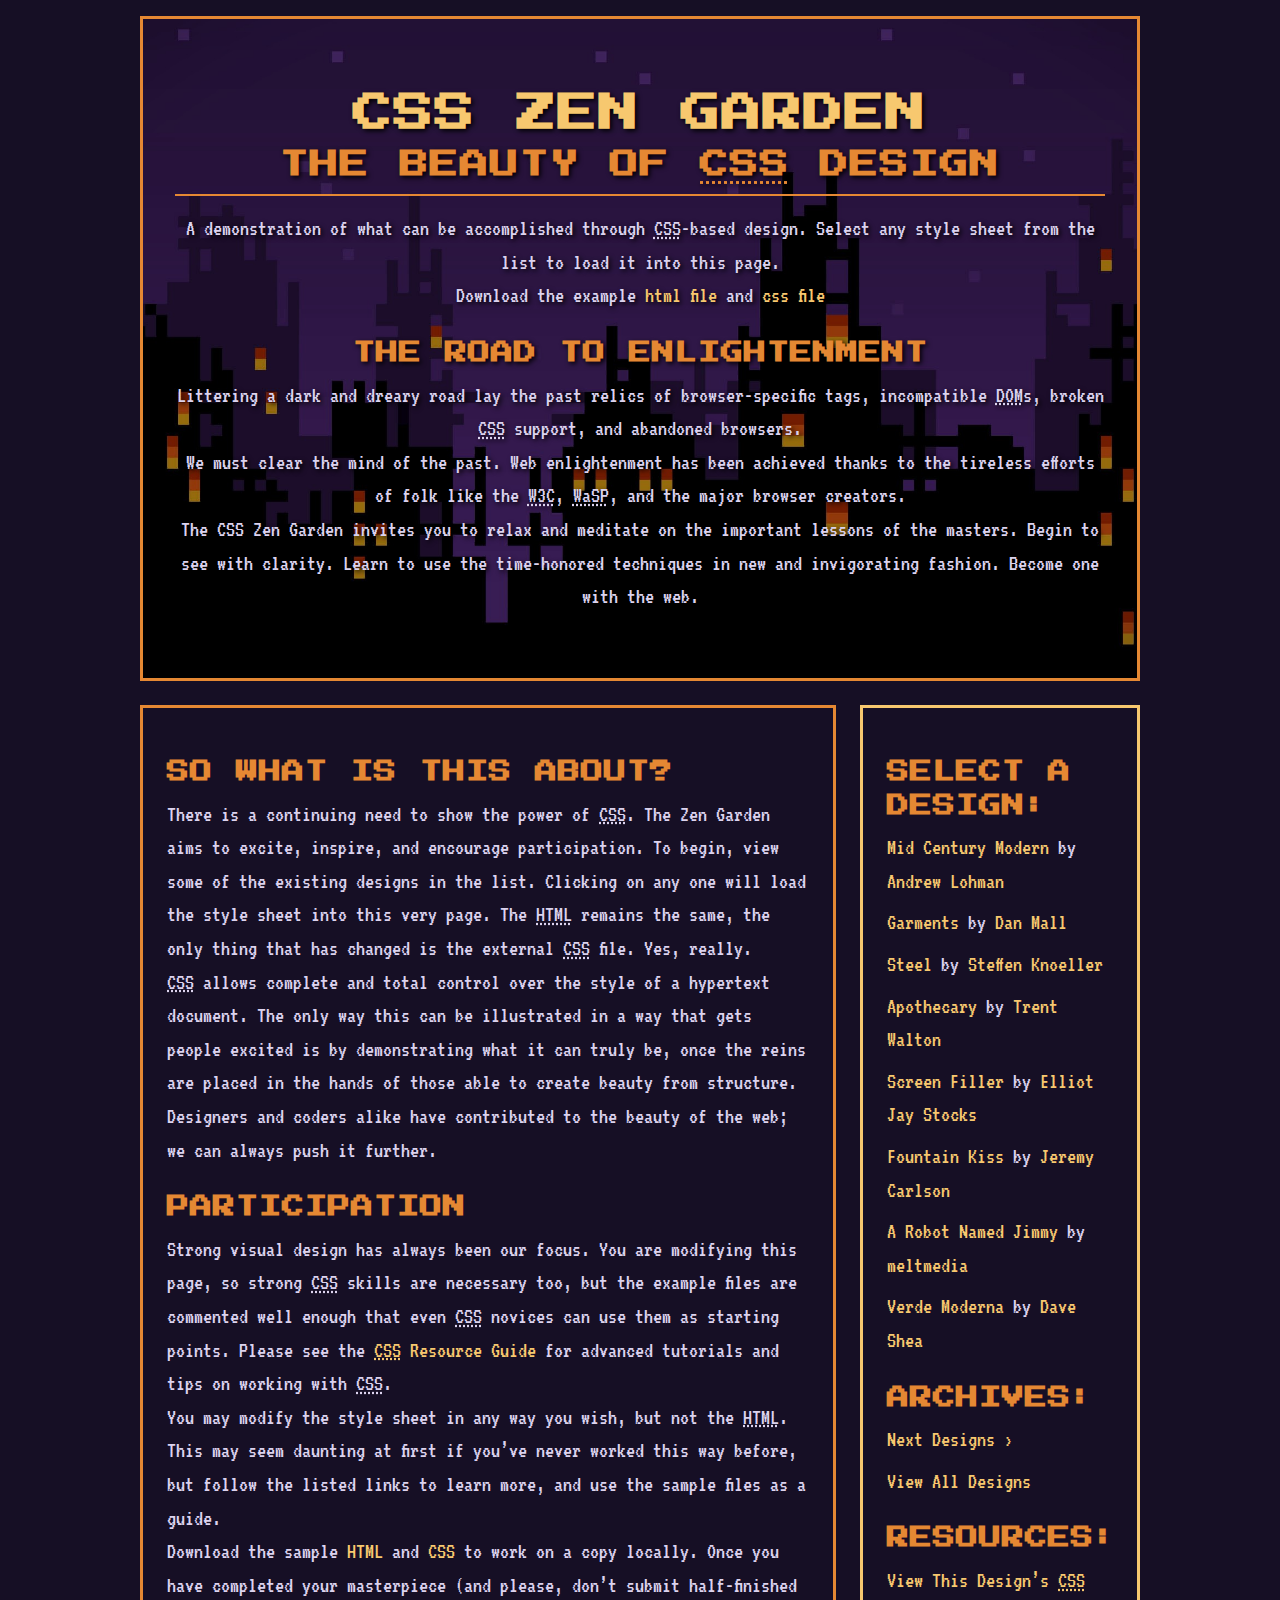
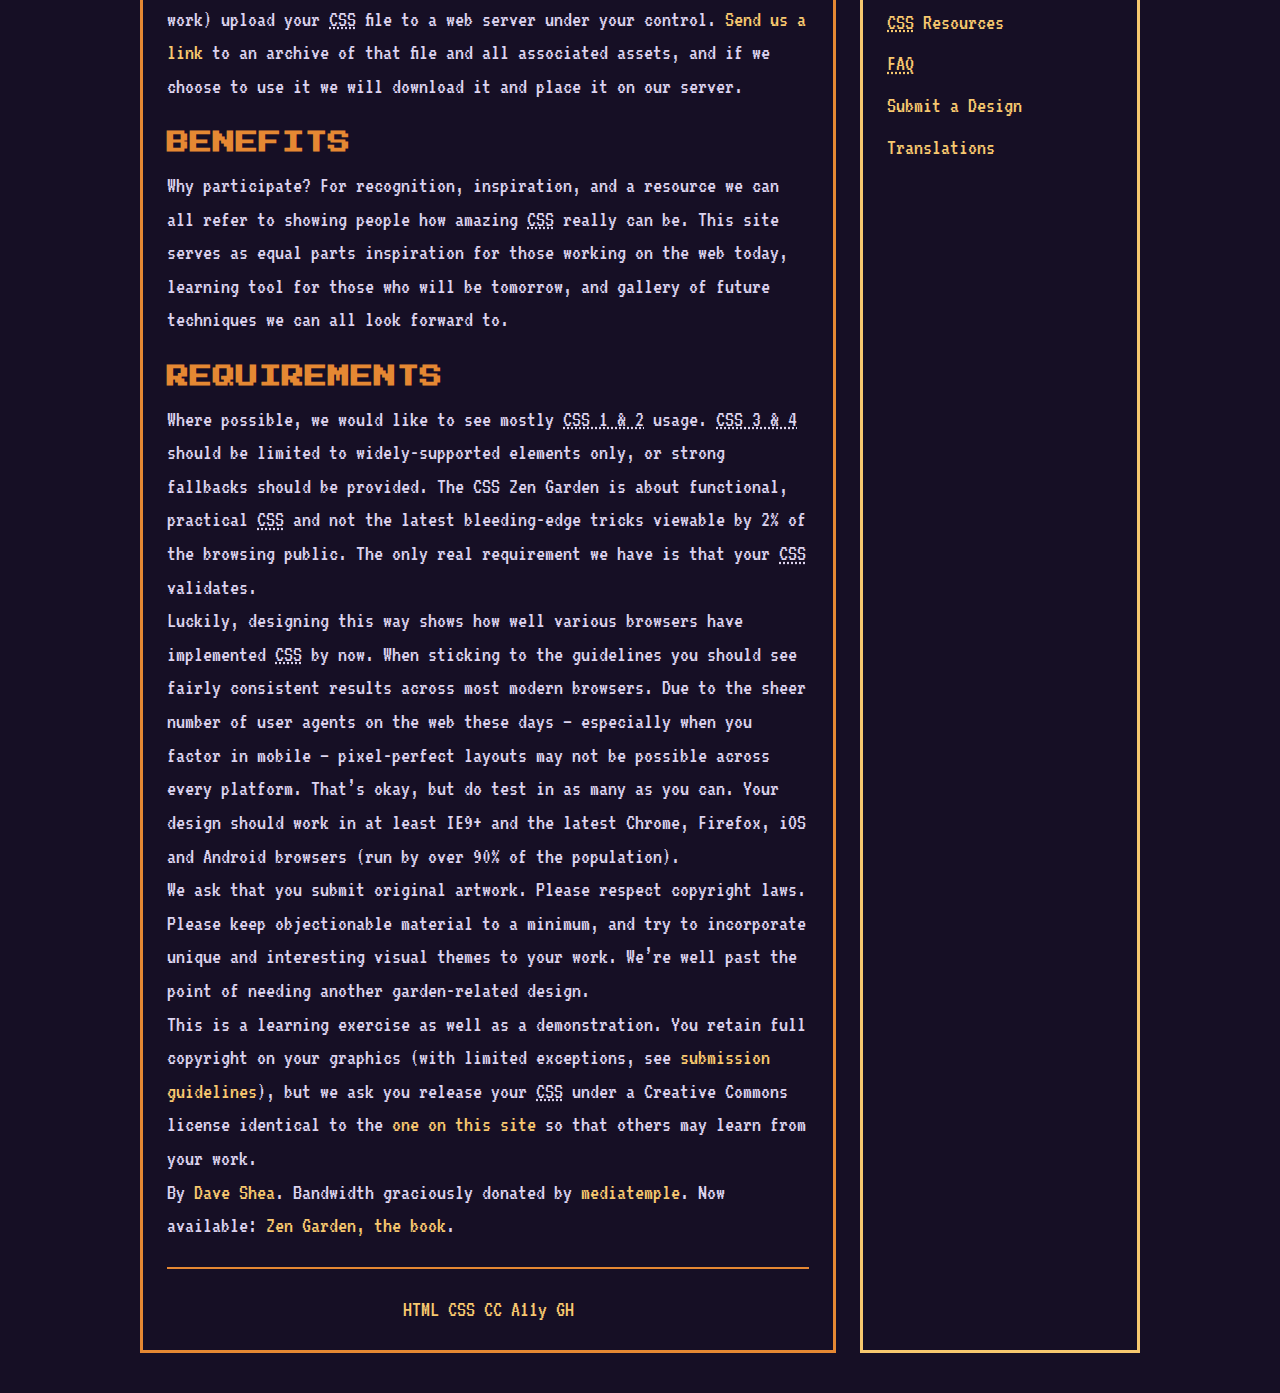
<file: assignment01/index.html>
<!DOCTYPE html>
<html lang="en">
<head>
	<meta charset="utf-8">
	<title>CSS Zen Garden: The Beauty of CSS Design</title>
 <link rel="stylesheet" href="style.css">
	<link rel="stylesheet" media="screen" href="style.css">
	<link rel="alternate" type="application/rss+xml" title="RSS" href="http://www.csszengarden.com/zengarden.xml">

	<meta name="viewport" content="width=device-width, initial-scale=1.0">
	<meta name="author" content="Dave Shea">
	<meta name="description" content="A demonstration of what can be accomplished visually through CSS-based design.">
	<meta name="robots" content="all">


	<!--[if lt IE 9]>
	<script src="script/html5shiv.js"></script>
	<![endif]-->
</head>

<!--



	View source is a feature, not a bug. Thanks for your curiosity and
	interest in participating!

	Here are the submission guidelines for the new and improved csszengarden.com:

	- CSS3? Of course! Prefix for ALL browsers where necessary.
	- go responsive; test your layout at multiple screen sizes.
	- your browser testing baseline: IE9+, recent Chrome/Firefox/Safari, and iOS/Android
	- Graceful degradation is acceptable, and in fact highly encouraged.
	- use classes for styling. Don't use ids.
	- web fonts are cool, just make sure you have a license to share the files. Hosted 
	  services that are applied via the CSS file (ie. Google Fonts) will work fine, but
	  most that require custom HTML won't. TypeKit is supported, see the readme on this
	  page for usage instructions: https://github.com/mezzoblue/csszengarden.com/

	And a few tips on building your CSS file:

	- use :first-child, :last-child and :nth-child to get at non-classed elements
	- use ::before and ::after to create pseudo-elements for extra styling
	- use multiple background images to apply as many as you need to any element
	- use the Kellum Method for image replacement, if still needed. http://goo.gl/GXxdI
	- don't rely on the extra divs at the bottom. Use ::before and ::after instead.

		
-->

<body id="css-zen-garden">
<div class="page-wrapper">

	<section class="intro" id="zen-intro">
		<header role="banner">
			<h1>CSS Zen Garden</h1>
			<h2>The Beauty of <abbr title="Cascading Style Sheets">CSS</abbr> Design</h2>
		</header>

		<div class="summary" id="zen-summary" role="article">
			<p>A demonstration of what can be accomplished through <abbr title="Cascading Style Sheets">CSS</abbr>-based design. Select any style sheet from the list to load it into this page.</p>
			<p>Download the example <a href="/examples/index" title="This page's source HTML code, not to be modified.">html file</a> and <a href="/examples/style.css" title="This page's sample CSS, the file you may modify.">css file</a></p>
		</div>

		<div class="preamble" id="zen-preamble" role="article">
			<h3>The Road to Enlightenment</h3>
			<p>Littering a dark and dreary road lay the past relics of browser-specific tags, incompatible <abbr title="Document Object Model">DOM</abbr>s, broken <abbr title="Cascading Style Sheets">CSS</abbr> support, and abandoned browsers.</p>
			<p>We must clear the mind of the past. Web enlightenment has been achieved thanks to the tireless efforts of folk like the <abbr title="World Wide Web Consortium">W3C</abbr>, <abbr title="Web Standards Project">WaSP</abbr>, and the major browser creators.</p>
			<p>The CSS Zen Garden invites you to relax and meditate on the important lessons of the masters. Begin to see with clarity. Learn to use the time-honored techniques in new and invigorating fashion. Become one with the web.</p>
		</div>
	</section>

	<div class="main supporting" id="zen-supporting" role="main">
		<div class="explanation" id="zen-explanation" role="article">
			<h3>So What is This About?</h3>
			<p>There is a continuing need to show the power of <abbr title="Cascading Style Sheets">CSS</abbr>. The Zen Garden aims to excite, inspire, and encourage participation. To begin, view some of the existing designs in the list. Clicking on any one will load the style sheet into this very page. The <abbr title="HyperText Markup Language">HTML</abbr> remains the same, the only thing that has changed is the external <abbr title="Cascading Style Sheets">CSS</abbr> file. Yes, really.</p>
			<p><abbr title="Cascading Style Sheets">CSS</abbr> allows complete and total control over the style of a hypertext document. The only way this can be illustrated in a way that gets people excited is by demonstrating what it can truly be, once the reins are placed in the hands of those able to create beauty from structure. Designers and coders alike have contributed to the beauty of the web; we can always push it further.</p>
		</div>

		<div class="participation" id="zen-participation" role="article">
			<h3>Participation</h3>
			<p>Strong visual design has always been our focus. You are modifying this page, so strong <abbr title="Cascading Style Sheets">CSS</abbr> skills are necessary too, but the example files are commented well enough that even <abbr title="Cascading Style Sheets">CSS</abbr> novices can use them as starting points. Please see the <a href="http://www.mezzoblue.com/zengarden/resources/" title="A listing of CSS-related resources"><abbr title="Cascading Style Sheets">CSS</abbr> Resource Guide</a> for advanced tutorials and tips on working with <abbr title="Cascading Style Sheets">CSS</abbr>.</p>
			<p>You may modify the style sheet in any way you wish, but not the <abbr title="HyperText Markup Language">HTML</abbr>. This may seem daunting at first if you&#8217;ve never worked this way before, but follow the listed links to learn more, and use the sample files as a guide.</p>
			<p>Download the sample <a href="/examples/index" title="This page's source HTML code, not to be modified.">HTML</a> and <a href="/examples/style.css" title="This page's sample CSS, the file you may modify.">CSS</a> to work on a copy locally. Once you have completed your masterpiece (and please, don&#8217;t submit half-finished work) upload your <abbr title="Cascading Style Sheets">CSS</abbr> file to a web server under your control. <a href="http://www.mezzoblue.com/zengarden/submit/" title="Use the contact form to send us your CSS file">Send us a link</a> to an archive of that file and all associated assets, and if we choose to use it we will download it and place it on our server.</p>
		</div>

		<div class="benefits" id="zen-benefits" role="article">
			<h3>Benefits</h3>
			<p>Why participate? For recognition, inspiration, and a resource we can all refer to showing people how amazing <abbr title="Cascading Style Sheets">CSS</abbr> really can be. This site serves as equal parts inspiration for those working on the web today, learning tool for those who will be tomorrow, and gallery of future techniques we can all look forward to.</p>
		</div>

		<div class="requirements" id="zen-requirements" role="article">
			<h3>Requirements</h3>
			<p>Where possible, we would like to see mostly <abbr title="Cascading Style Sheets, levels 1 and 2">CSS 1 &amp; 2</abbr> usage. <abbr title="Cascading Style Sheets, levels 3 and 4">CSS 3 &amp; 4</abbr> should be limited to widely-supported elements only, or strong fallbacks should be provided. The CSS Zen Garden is about functional, practical <abbr title="Cascading Style Sheets">CSS</abbr> and not the latest bleeding-edge tricks viewable by 2% of the browsing public. The only real requirement we have is that your <abbr title="Cascading Style Sheets">CSS</abbr> validates.</p>
			<p>Luckily, designing this way shows how well various browsers have implemented <abbr title="Cascading Style Sheets">CSS</abbr> by now. When sticking to the guidelines you should see fairly consistent results across most modern browsers. Due to the sheer number of user agents on the web these days &#8212; especially when you factor in mobile &#8212; pixel-perfect layouts may not be possible across every platform. That&#8217;s okay, but do test in as many as you can. Your design should work in at least IE9+ and the latest Chrome, Firefox, iOS and Android browsers (run by over 90% of the population).</p>
			<p>We ask that you submit original artwork. Please respect copyright laws. Please keep objectionable material to a minimum, and try to incorporate unique and interesting visual themes to your work. We&#8217;re well past the point of needing another garden-related design.</p>
			<p>This is a learning exercise as well as a demonstration. You retain full copyright on your graphics (with limited exceptions, see <a href="http://www.mezzoblue.com/zengarden/submit/guidelines/">submission guidelines</a>), but we ask you release your <abbr title="Cascading Style Sheets">CSS</abbr> under a Creative Commons license identical to the <a href="http://creativecommons.org/licenses/by-nc-sa/3.0/" title="View the Zen Garden's license information.">one on this site</a> so that others may learn from your work.</p>
			<p role="contentinfo">By <a href="http://www.mezzoblue.com/">Dave Shea</a>. Bandwidth graciously donated by <a href="http://www.mediatemple.net/">mediatemple</a>. Now available: <a href="http://www.amazon.com/exec/obidos/ASIN/0321303474/mezzoblue-20/">Zen Garden, the book</a>.</p>
		</div>

		<footer>
			<a href="http://validator.w3.org/check/referer" title="Check the validity of this site&#8217;s HTML" class="zen-validate-html">HTML</a>
			<a href="http://jigsaw.w3.org/css-validator/check/referer" title="Check the validity of this site&#8217;s CSS" class="zen-validate-css">CSS</a>
			<a href="http://creativecommons.org/licenses/by-nc-sa/3.0/" title="View the Creative Commons license of this site: Attribution-NonCommercial-ShareAlike." class="zen-license">CC</a>
			<a href="http://mezzoblue.com/zengarden/faq/#aaa" title="Read about the accessibility of this site" class="zen-accessibility">A11y</a>
			<a href="https://github.com/mezzoblue/csszengarden.com" title="Fork this site on Github" class="zen-github">GH</a>
		</footer>

	</div>


	<aside class="sidebar" role="complementary">
		<div class="wrapper">

			<div class="design-selection" id="design-selection">
				<h3 class="select">Select a Design:</h3>
				<nav role="navigation">
					<ul>
					<li>
						<a href="/221/" class="design-name">Mid Century Modern</a> by						<a href="http://andrewlohman.com/" class="designer-name">Andrew Lohman</a>
					</li>					<li>
						<a href="/220/" class="design-name">Garments</a> by						<a href="http://danielmall.com/" class="designer-name">Dan Mall</a>
					</li>					<li>
						<a href="/219/" class="design-name">Steel</a> by						<a href="http://steffen-knoeller.de" class="designer-name">Steffen Knoeller</a>
					</li>					<li>
						<a href="/218/" class="design-name">Apothecary</a> by						<a href="http://trentwalton.com" class="designer-name">Trent Walton</a>
					</li>					<li>
						<a href="/217/" class="design-name">Screen Filler</a> by						<a href="http://elliotjaystocks.com/" class="designer-name">Elliot Jay Stocks</a>
					</li>					<li>
						<a href="/216/" class="design-name">Fountain Kiss</a> by						<a href="http://jeremycarlson.com" class="designer-name">Jeremy Carlson</a>
					</li>					<li>
						<a href="/215/" class="design-name">A Robot Named Jimmy</a> by						<a href="http://meltmedia.com/" class="designer-name">meltmedia</a>
					</li>					<li>
						<a href="/214/" class="design-name">Verde Moderna</a> by						<a href="http://www.mezzoblue.com/" class="designer-name">Dave Shea</a>
					</li>					</ul>
				</nav>
			</div>

			<div class="design-archives" id="design-archives">
				<h3 class="archives">Archives:</h3>
				<nav role="navigation">
					<ul>
						<li class="next">
							<a href="/214/page1">
								Next Designs <span class="indicator">&rsaquo;</span>
							</a>
						</li>
						<li class="viewall">
							<a href="http://www.mezzoblue.com/zengarden/alldesigns/" title="View every submission to the Zen Garden.">
								View All Designs							</a>
						</li>
					</ul>
				</nav>
			</div>

			<div class="zen-resources" id="zen-resources">
				<h3 class="resources">Resources:</h3>
				<ul>
					<li class="view-css">
						<a href="/214/214.css" title="View the source CSS file of the currently-viewed design.">
							View This Design&#8217;s <abbr title="Cascading Style Sheets">CSS</abbr>						</a>
					</li>
					<li class="css-resources">
						<a href="http://www.mezzoblue.com/zengarden/resources/" title="Links to great sites with information on using CSS.">
							<abbr title="Cascading Style Sheets">CSS</abbr> Resources						</a>
					</li>
					<li class="zen-faq">
						<a href="http://www.mezzoblue.com/zengarden/faq/" title="A list of Frequently Asked Questions about the Zen Garden.">
							<abbr title="Frequently Asked Questions">FAQ</abbr>						</a>
					</li>
					<li class="zen-submit">
						<a href="http://www.mezzoblue.com/zengarden/submit/" title="Send in your own CSS file.">
							Submit a Design						</a>
					</li>
					<li class="zen-translations">
						<a href="http://www.mezzoblue.com/zengarden/translations/" title="View translated versions of this page.">
							Translations						</a>
					</li>
				</ul>
			</div>
		</div>
	</aside>


</div>

<!--

	These superfluous divs/spans were originally provided as catch-alls to add extra imagery.
	These days we have full ::before and ::after support, favour using those instead.
	These only remain for historical design compatibility. They might go away one day.
		
-->
<div class="extra1" role="presentation"></div><div class="extra2" role="presentation"></div><div class="extra3" role="presentation"></div>
<div class="extra4" role="presentation"></div><div class="extra5" role="presentation"></div><div class="extra6" role="presentation"></div>

</body>
</html>
</file>
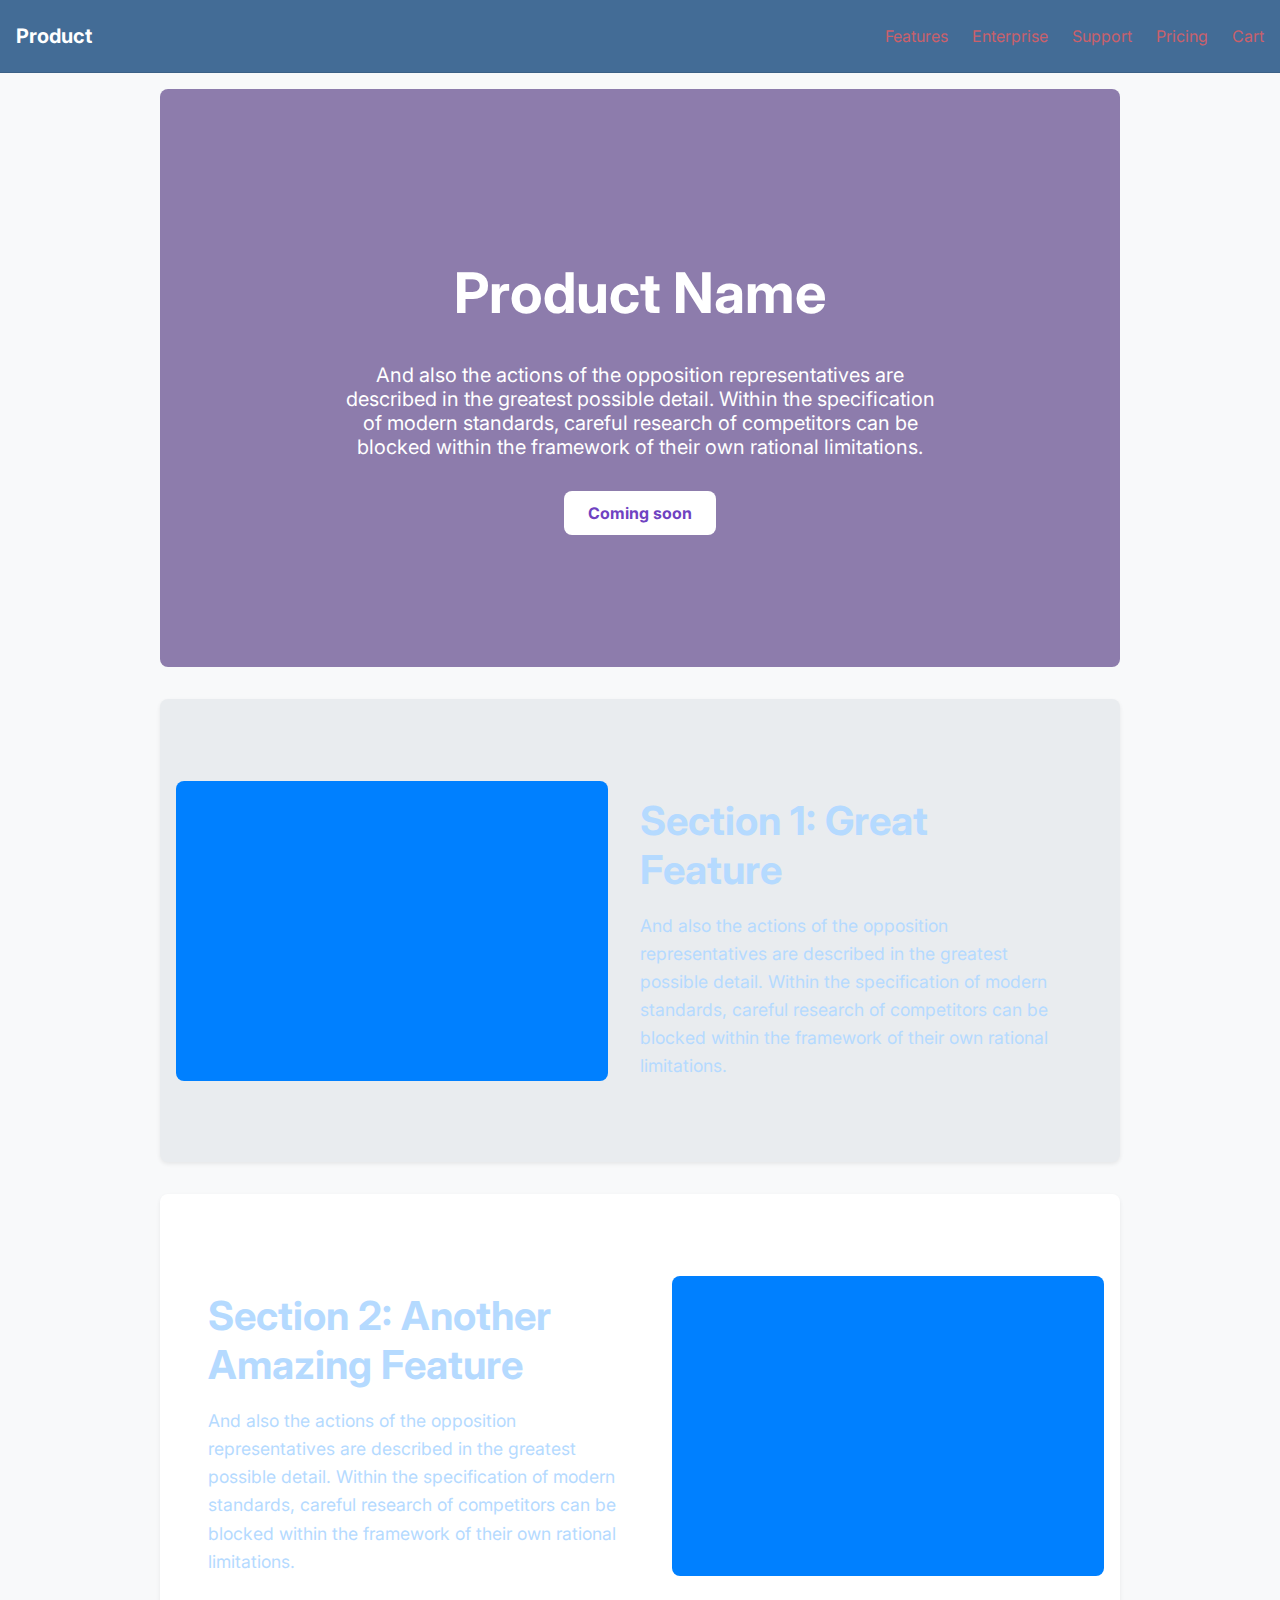
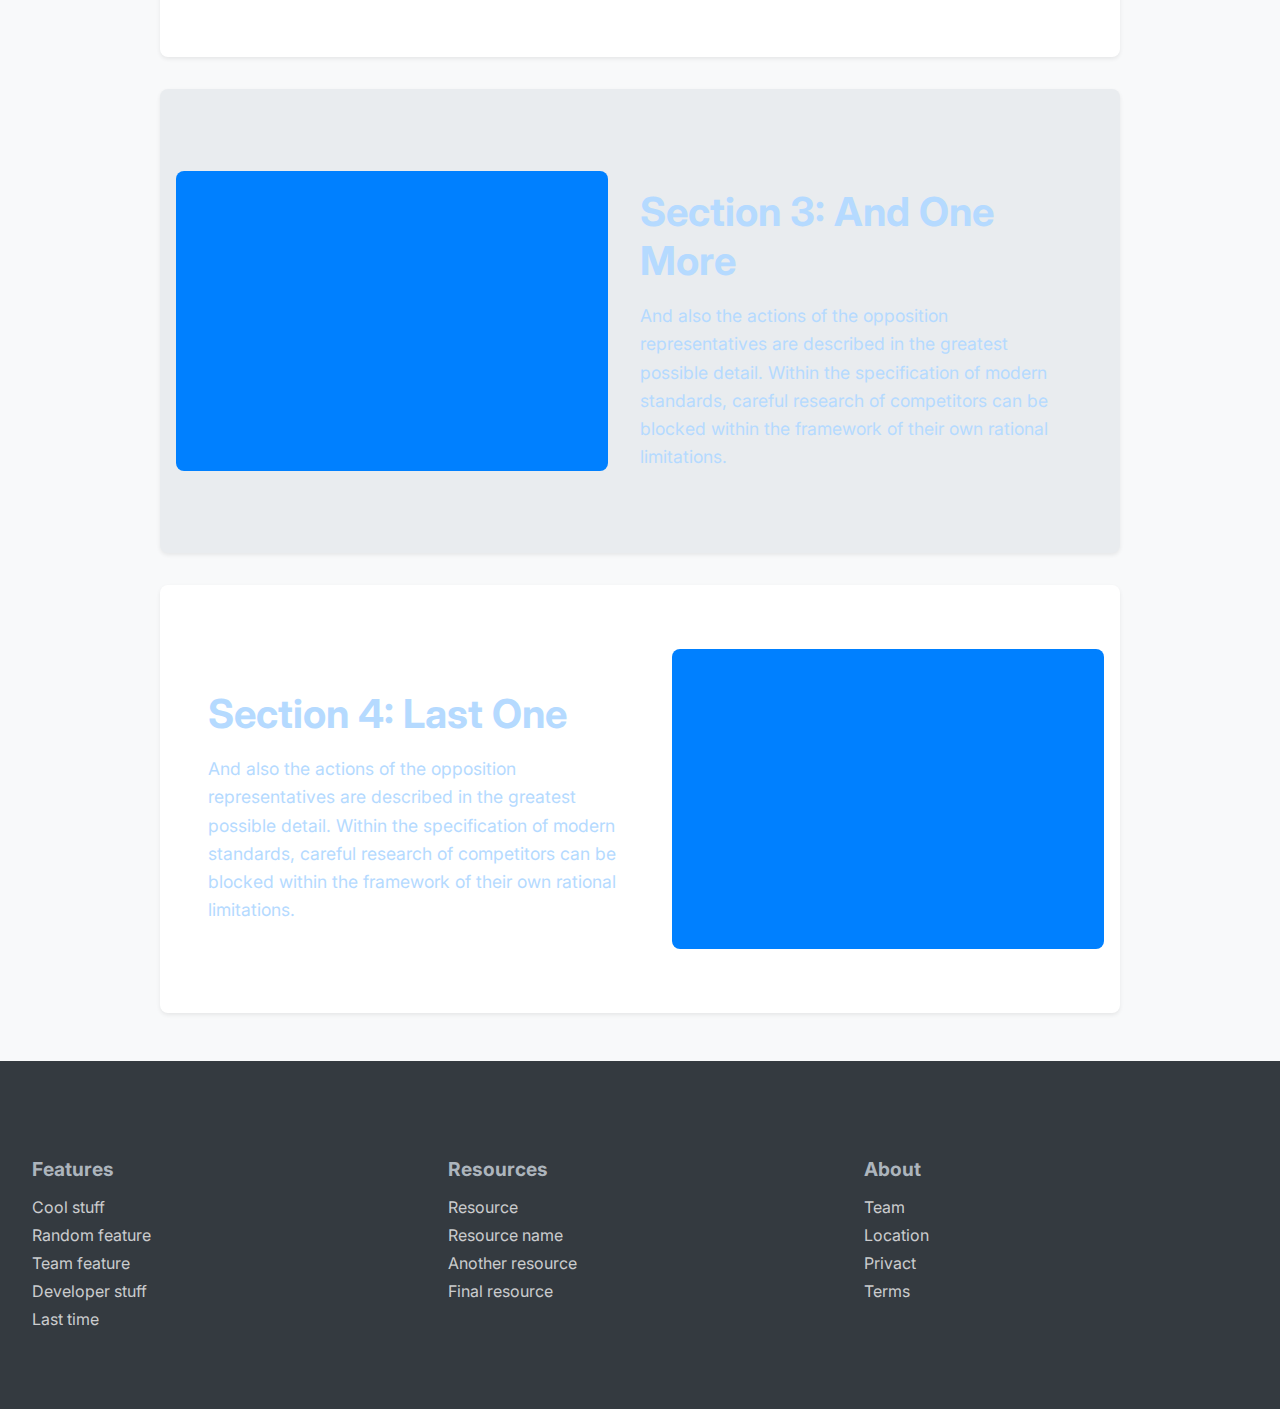
<file: assignment02/index.html>
<html lang="en">
<head>
    <meta charset="UTF-8">
    <meta name="viewport" content="width=device-width, initial-scale=1.0">
    <title> Asignment #2</title>
    <link href="https://fonts.googleapis.com/css2?family=Inter:wght@400;700&display=swap" rel="stylesheet">
    <link rel="stylesheet" href="main.css"> 
   
</head>
<body>
    <header class="header">
        <a class="header-brand" href="#">Product</a>
        <nav class="header-nav">
            <a href="#">Features</a>
                 <a href="#">Enterprise</a>
              <a href="#">Support</a>
              <a href="#">Pricing</a>
              <a href="#">Cart</a>
        </nav>
    </header>

    <main>
        <div class="container">
            <section class="makaka">
                 <h1>Product Name</h1>
                <p>And also the actions of the opposition representatives are described in the greatest possible detail. Within the specification of modern standards, careful research of competitors can be blocked within the framework of their own rational limitations.</p>
          
                <a href="#" class="btn">Coming soon</a>
          
            </section>

            <section class="product-section">
          
                <div class="product-content">
          
          
                    <h2>Section 1: Great Feature</h2>
          
                      <p>And also the actions of the opposition representatives are described in the greatest possible detail. Within the specification of modern standards, careful research of competitors can be blocked within the framework of their own rational limitations.</p>
                </div>
                   <div class="product-image-placeholder">
                   
                </div>
              </section>

            <section class="product-section">
                <div class="product-content">
                    <h2>Section 2: Another Amazing Feature</h2>
                    <p>And also the actions of the opposition representatives are described in the greatest possible detail. Within the specification of modern standards, careful research of competitors can be blocked within the framework of their own rational limitations.</p>
                </div>
                <div class="product-image-placeholder">
                  
                </div>
            </section>

            <section class="product-section">
                <div class="product-content">
                    <h2>Section 3: And One More</h2>
                    <p>And also the actions of the opposition representatives are described in the greatest possible detail. Within the specification of modern standards, careful research of competitors can be blocked within the framework of their own rational limitations.</p>
                </div>
                <div class="product-image-placeholder">
                   
                </div>
            </section>

            <section class="product-section">
                <div class="product-content">
               

                    <h2>Section 4: Last One</h2>
               
               
                    <p>And also the actions of the opposition representatives are described in the greatest possible detail. Within the specification of modern standards, careful research of competitors can be blocked within the framework of their own rational limitations.</p>
                </div>
                
                <div class="product-image-placeholder">
                 
            
            
                </div>
            
            </section>
        </div>
    </main>

    <footer class="footer">
        <div class="footer-column">
            <h5>Features</h5>
            <ul>
                  <li><a href="#">Cool stuff</a></li>
                   <li><a href="#">Random feature</a></li>
                  <li><a href="#">Team feature</a></li>
                  <li><a href="#">Developer stuff</a></li>
                   <li><a href="#">Last time</a></li>
            </ul>
        </div>
        <div class="footer-column">
              <h5>Resources</h5>
              <ul>
                  <li><a href="#">Resource</a></li>
                 <li><a href="#">Resource name</a></li>
                    <li><a href="#">Another resource</a></li>
                    <li><a href="#">Final resource</a></li>
            </ul>
             </div>
        <div class="footer-column">
                   <h5>About</h5>
              <ul>
                  <li><a href="#">Team</a></li>
                      <li><a href="#">Location</a></li>
                     <li><a href="#">Privact</a></li>
                      <li><a href="#">Terms</a></li>
             </ul>
        </div>
    </footer>
</body>
</html>
</file>
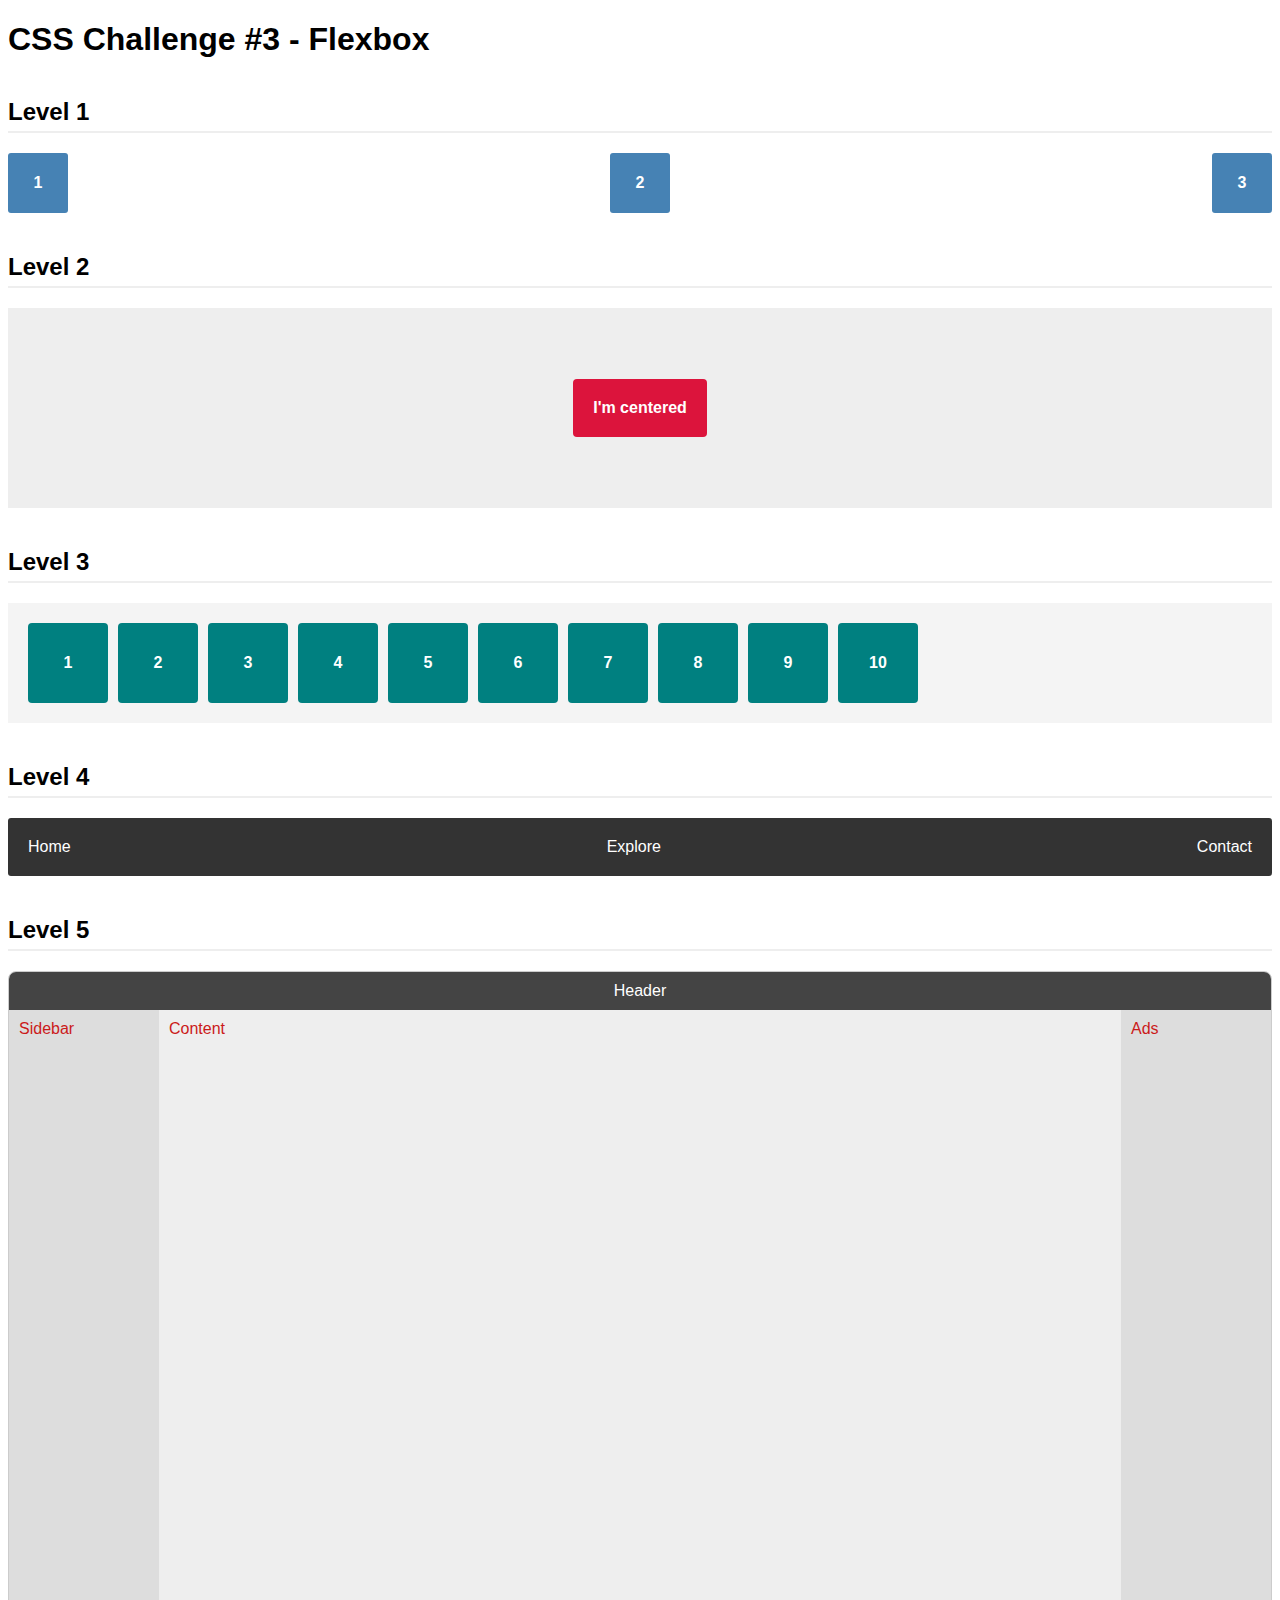
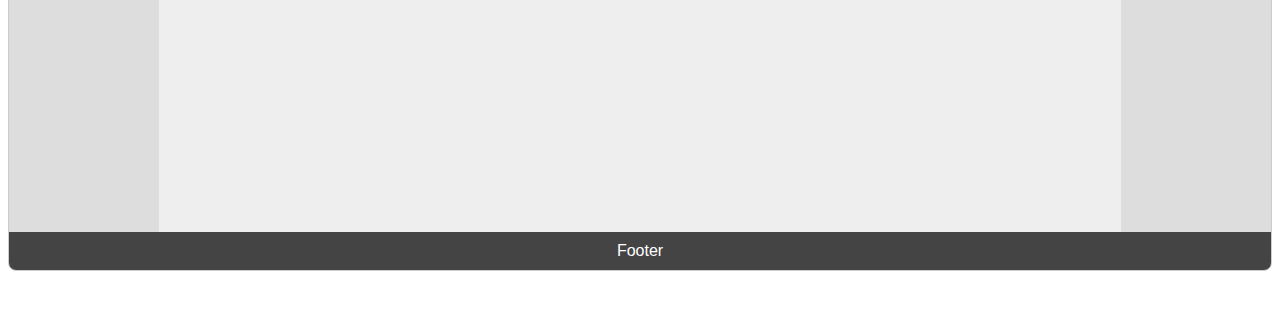
<file: csschallendge#3/index.html>
<!DOCTYPE html>
<html lang="en">
<head>
  <meta charset="UTF-8" />
  <meta name="viewport" content="width=device-width, initial-scale=1.0"/>
  <link href="main.css" rel="stylesheet">
  <title>CSS Challenge #3 - Flexbox</title>
</head>
<body>
  <h1>CSS Challenge #3 - Flexbox</h1>

  <div class="section level1">
    <h2>Level 1</h2>
    <div class="container">
      <div class="box">1</div>
      <div class="box">2</div>
      <div class="box">3</div>
    </div>
  </div>

  <div class="section level2">
    <h2>Level 2</h2>
    <div class="center-container">
      <div class="center-box">I'm centered</div>
    </div>
  </div>

  <div class="section level3">
    <h2>Level 3</h2>
    <div class="wrap-container">
      <div class="item">1</div>
      <div class="item">2</div>
      <div class="item">3</div>
      <div class="item">4</div>
      <div class="item">5</div>
      <div class="item">6</div>
      <div class="item">7</div>
      <div class="item">8</div>
      <div class="item">9</div>
      <div class="item">10</div>
    </div>
  </div>

  <div class="section level4">
    <h2>Level 4</h2>
    <div class="nav-bar">
      <div class="nav-item">Home</div>
      <div class="nav-item big">Explore</div>
      <div class="nav-item">Contact</div>
    </div>
  </div>

  <div class="section level5">
    <h2>Level 5</h2>
    <div class="page">
      <header>Header</header>
      <div class="main">
        <aside class="sidebar">Sidebar</aside>
        <section class="content">Content</section>
        <aside class="ads">Ads</aside>
      </div>
      <footer>Footer</footer>
    </div>
  </div>
</body>
</html>
</file>
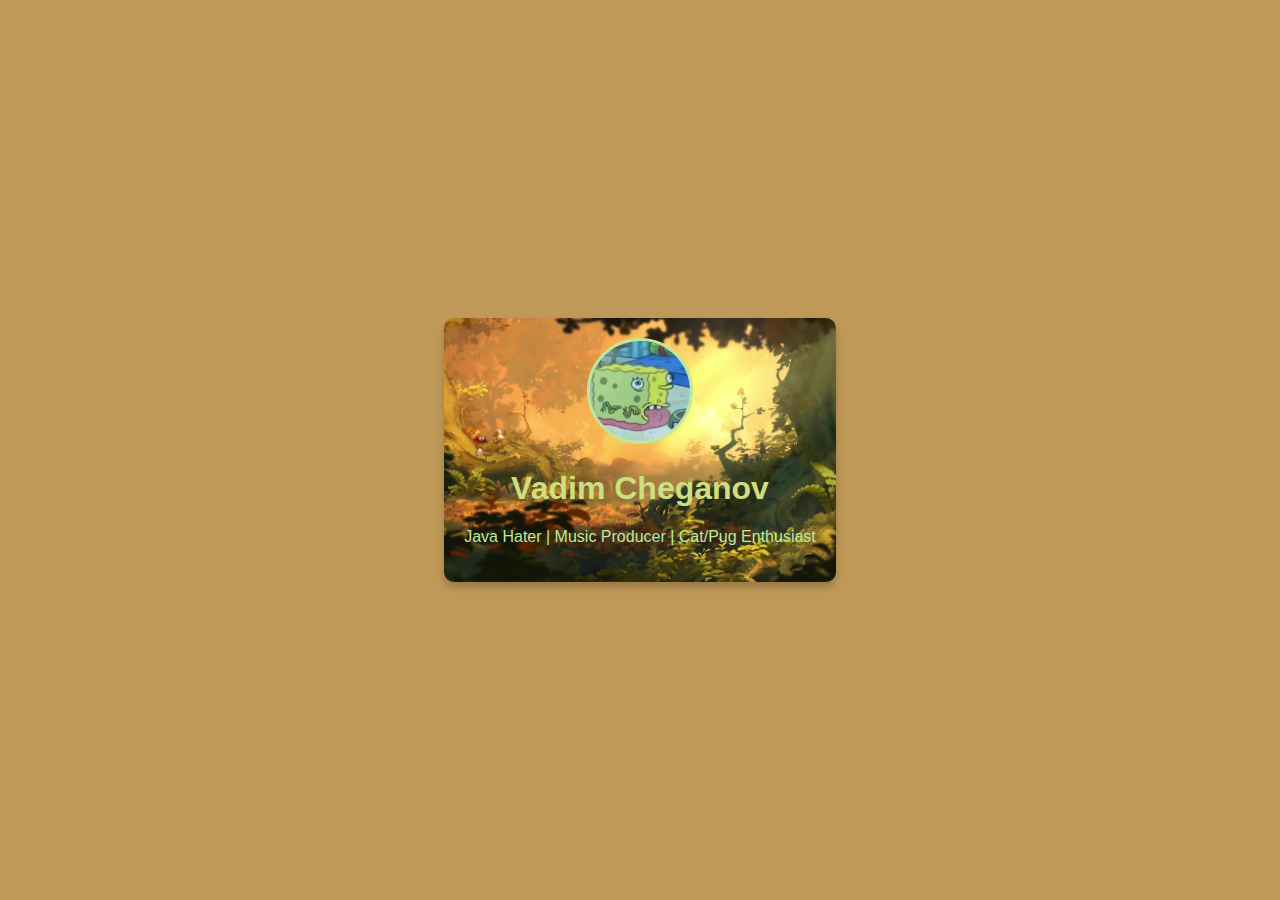
<file: csschallenge#2/index.html>
<!DOCTYPE html>
<html lang="en">
<head>
  <meta charset="UTF-8">
  <meta name="viewport" content="width=device-width, initial-scale=1.0">
  <title>CSS Challenge 2 - Profile Card</title>
  <link rel="stylesheet" href="styles.css">
</head>
<body>
  <div class="profile-card">
    <img src="images/what-episode-is-this-scene-v0-pib7yfto5o1b1.webp" alt="Profile Picture" class="avatar">
    <h1>Vadim Cheganov</h1>
    <p class="bio">Java Hater | Music Producer | Cat/Pug Enthusiast</p>
  </div>
</body>
</html>
</file>
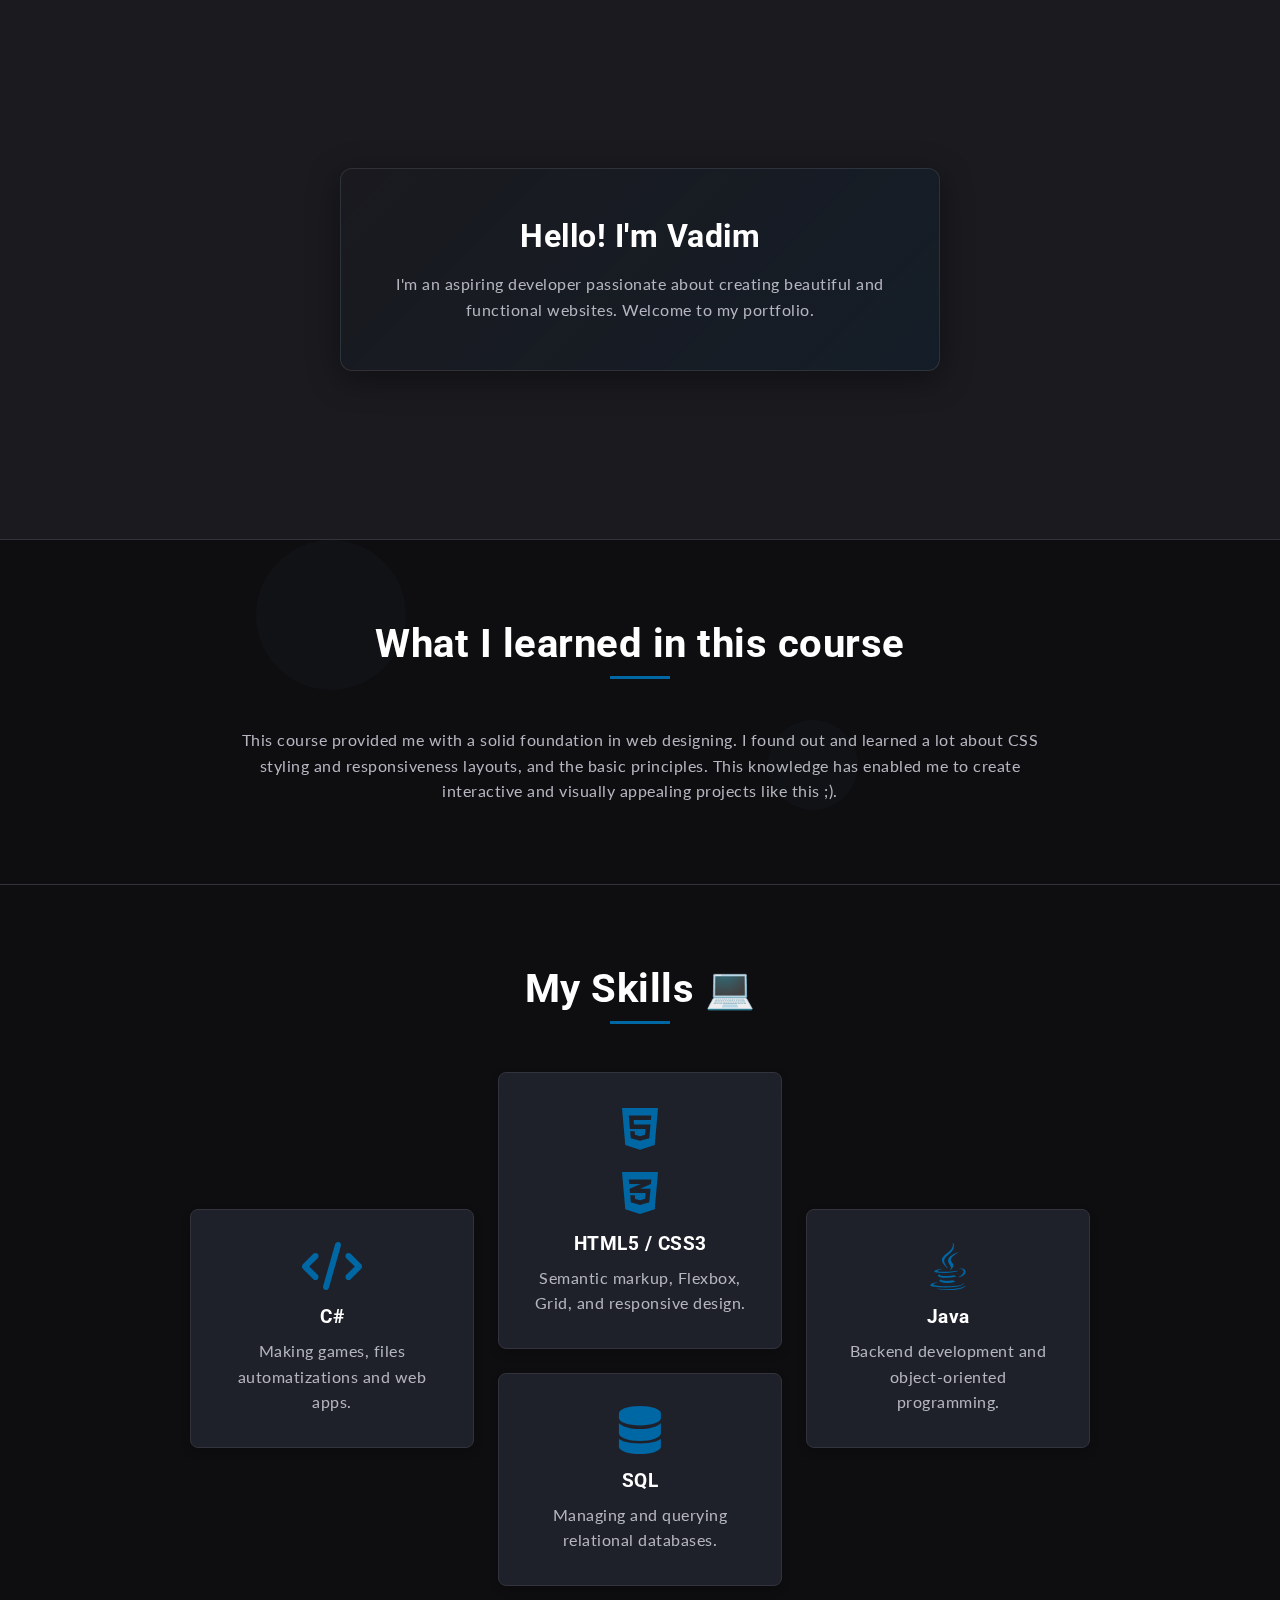
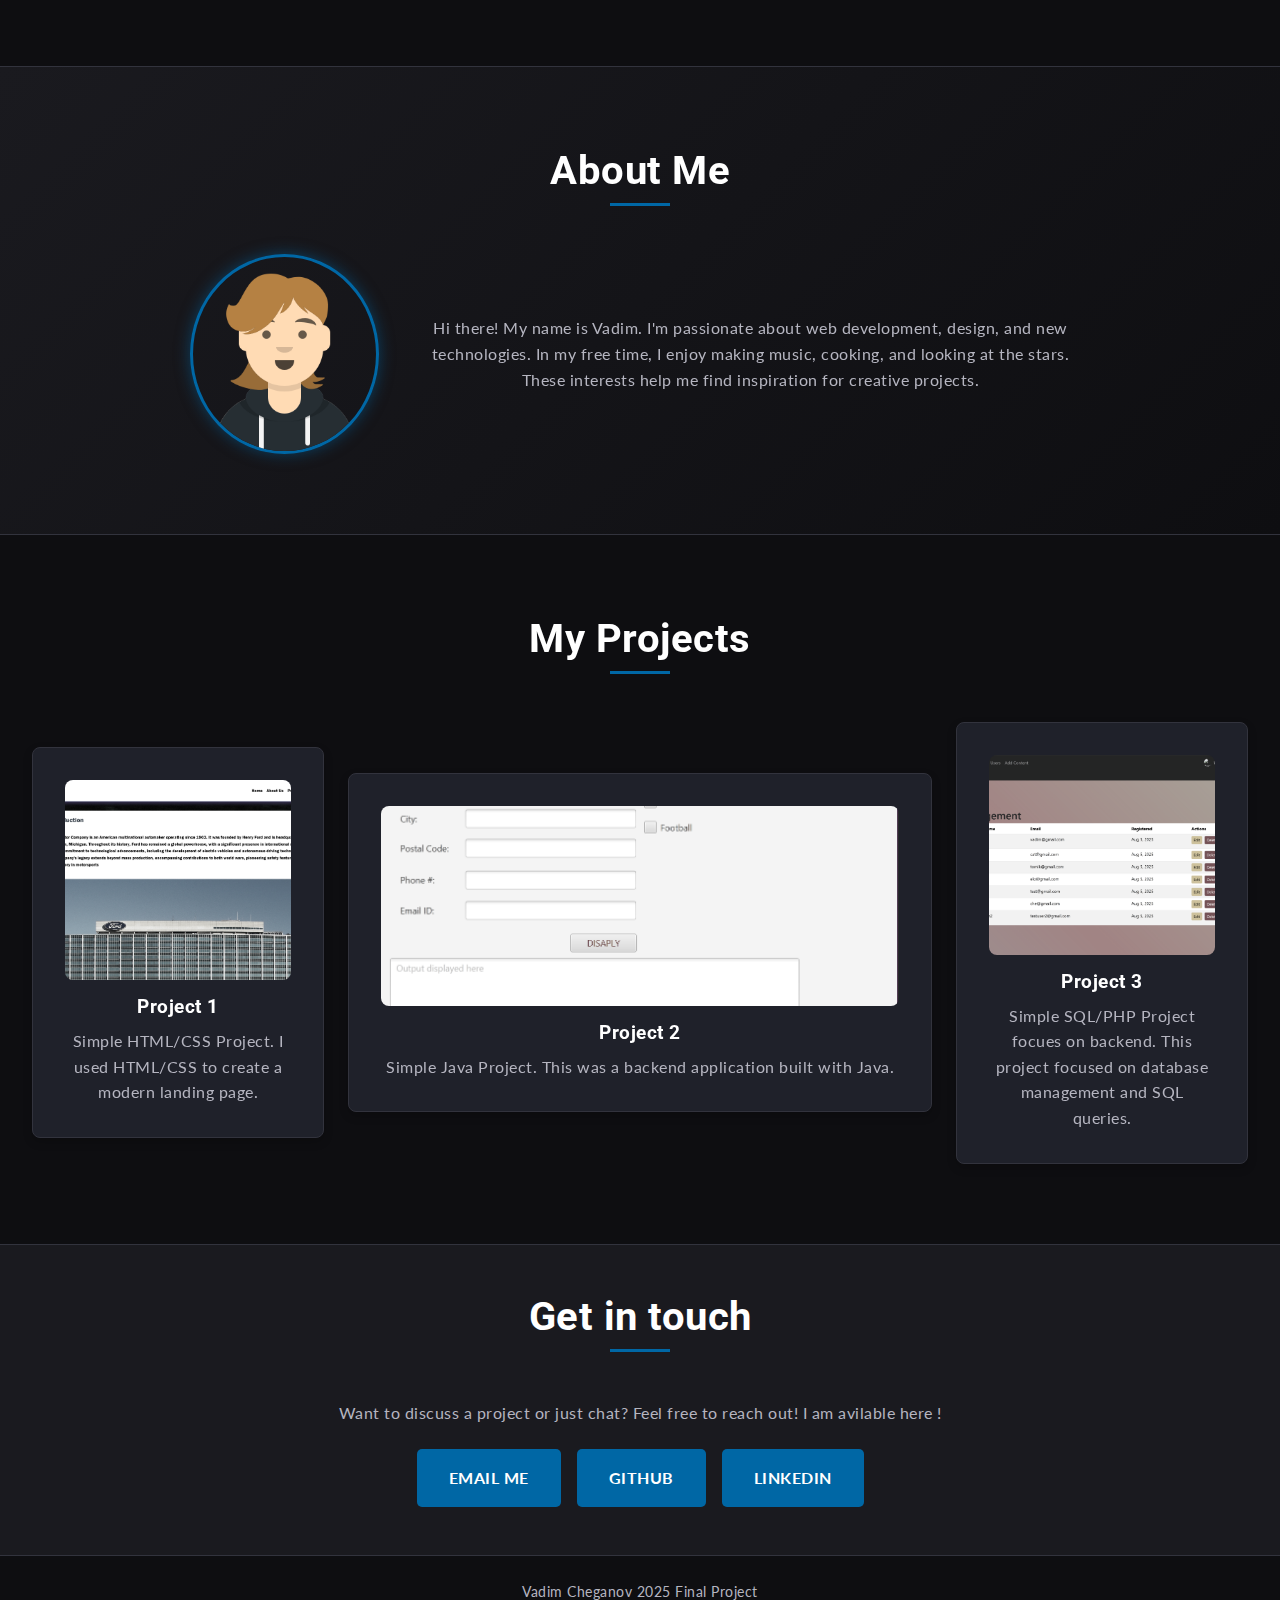
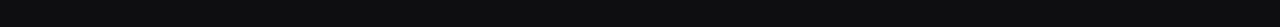
<file: final project/index.html>
<!DOCTYPE html>
<html lang="en">
<head>
    <meta charset="UTF-8">
       <meta name="viewport" content="width=device-width, initial-scale=1.0">
         <title>My Portfolio (FinalProject)</title>
       <link rel="stylesheet" href="main.css">
       <link rel="preconnect" href="https://fonts.googleapis.com">
      <link rel="icon" type="image/x-icon" href="shine.ico">
           <link rel="preconnect" href="https://fonts.gstatic.com" crossorigin>
           <link href="https://fonts.googleapis.com/css2?family=Roboto:wght@300;400;700&family=Lato:wght@300;400&display=swap" rel="stylesheet">
                  <link rel="stylesheet" href="https://cdnjs.cloudflare.com/ajax/libs/font-awesome/6.4.0/css/all.min.css"> <!-- connecting library font awesome , it uploads styles for icons like java sql html and css icons in the code below-->
</head>
<body>

    <nav class="main-nav-container">
          <input type="checkbox" id="menu-toggle">
          <label for="menu-toggle" class="hamburger-icon">
                <span class="bar"></span>
                 <span class="bar"></span>
                <span class="bar"></span>
        </label>
        <ul class="main-nav-menu">
              <li><a href="#about-course">About Course</a></li>
             <li><a href="#skills">Skills</a> </li>
              <li><a href="#about-me">About Me </a></li>
              <li><a href="#projects">Projects</a></li>
              <li><a href="#contact">Contact    </a>   </li>
        </ul>
    </nav>
            <div class="background-animation">
        <div class="animated-circle animated-circle-1"></div>
           <div class="animated-circle animated-circle-2"></div>
            <div class="animated-circle animated-circle-3"></div>
               <div class="animated-circle animated-circle-4"></div>
          <div class="animated-circle animated-circle-5"></div>
            
          <div class="animated-circle animated-circle-6"></div>
             </div>

  
  
             <header class="intro-section">
        <div class="intro-content">
            <div class="glass-effect">
            
                <h1>Hello! I'm Vadim</h1>
                  <p>I'm an aspiring developer passionate about creating beautiful and functional websites. Welcome to my portfolio.</p>
             </div>
        </div>
    </header>

    <main>
         <section id="about-course" class="content-block">
            <h2 class="block-title">What I learned in this course</h2>
                 <div class="course-info">
                 <p>This course provided me with a solid foundation in web designing. I found out and learned a lot about CSS styling and responsiveness layouts, and the basic principles. This knowledge has enabled me to create interactive and visually appealing projects like this ;).</p>
                   </div>
             </section>

        <section id="skills" class="content-block">
        
            <h2 class="block-title">My Skills 💻</h2> <!-- took emoji from random emoji website -->
        
            <div class="skills-list-special">
                <div class="card expertise-item-special">
                    <i class="fas fa-code"></i>
                    <h3>C#</h3>
                    <p>Making games, files automatizations and web apps.</p>
                </div>

                <div class="expertise-stack">
                    <div class="card expertise-item-special stack-top">
                         <i class="fab fa-html5"></i>
                          <i class="fab fa-css3-alt"></i>
                     
                         <h3>HTML5 / CSS3</h3>
                      
                         <p>Semantic markup, Flexbox, Grid, and responsive design.</p>
                      </div>
                    
                      <div class="card expertise-item-special stack-bottom">
                         <i class="fas fa-database"></i>
                            <h3>SQL</h3>
                                 <p>Managing and querying relational databases.</p>
                    </div>
                </div>

                <div class="card expertise-item-special">
                    <i class="fab fa-java"></i>
                    <h3>Java</h3>
                    <p>Backend development and object-oriented programming.</p>
                </div>
            </div>
        </section>

        <section id="about-me" class="content-block personal-details-section">
            <h2 class="block-title">About Me</h2>
            <div class="profile-container">
                <img src="images/avataaars.png" alt="My photo" class="profile-photo">
                <div class="profile-text">
                    <p>Hi there! My name is Vadim. I'm passionate about web development, design, and new technologies. In my free time, I enjoy making music, cooking, and looking at the stars. These interests help me find inspiration for creative projects.</p>
                </div>
            </div>
        </section>

        <section id="projects" class="content-block">
            <h2 class="block-title">My Projects</h2>
            <div class="projects-grid">
            
                <div class="card project-card">
            
                    <img src="images/project1.png" alt="Project 1 Image">
            
                    <h3>Project 1</h3>
            
                    <p> Simple HTML/CSS Project. I used HTML/CSS to create a modern landing page.</p>
                </div>
                <div class="card project-card">
                    <img src="images/project2.png" alt="Project 2 Image">
                
                    <h3>Project 2</h3>
                
                    <p>Simple Java Project. This was a backend application built with Java.</p>
                </div>
                <div class="card project-card">
                  
                    <img src="images/project3.png" alt="Project 3 Image">
                  
                    <h3>Project 3</h3>
                  
                    <p>Simple SQL/PHP Project focues on backend. This project focused on database management and SQL queries.</p>
                </div>
            </div>
         </section>
    </main>

    <footer id="contact" class="footer-block">
        <div class="contact-content">
            <h2 class="block-title">Get in touch</h2>
            <p>Want to discuss a project or just chat? Feel free to reach out! I am avilable here !</p>
            <div class="contact-links">
                <a href="mailto:your_email@example.com" class="contact-button">Email Me</a>
                    <a href="#" class="contact-button">GitHub</a>
                    <a href="#" class="contact-button">LinkedIn</a>
            </div>
               </div>
          </footer>
 <footer class="copyright-footer">
        <p> Vadim Cheganov 2025 Final Project</p>
    </footer>

 </body>
</html>
</file>
<file: assignment01/style.css>
@import url('https://fonts.googleapis.com/css2?family=Press+Start+2P&family=VT323&display=swap');

:root {
    --bg-color: #160f25;         
    --text-color: #dcd3ee;         
    --header-color: #e58833;       
    --link-color: #f7c86f;         
    --border-color: #e58833;       

    --font-header: 'Press Start 2P', cursive;
    --font-body: 'VT323', monospace;
}

/* --- style for all --- */
* {
    box-sizing: border-box;
    margin: 0;
    padding: 0;
}

html {
    font-size: 100%;
}

body {
    background-color: var(--bg-color);
    color: var(--text-color);
    font-family: var(--font-body);
    font-size: 1.4rem; 
    line-height: 1.5;
    padding: 1rem; 
}


h1, h2, h3 {
    font-family: var(--font-header);
    color: var(--header-color);
    text-transform: uppercase;
    letter-spacing: 1px;
}

h1 {
    font-size: 2.5rem;
    color: var(--link-color); 
}

h2 {
    font-size: 1.8rem;
    margin-bottom: 1rem;
    border-bottom: 2px solid var(--border-color);
    padding-bottom: 0.5rem;
}

h3 {
    font-size: 1.4rem;
    margin-top: 1.5rem;
    margin-bottom: 0.5rem;
}

a {
    color: var(--link-color);
    text-decoration: none;
    transition: color 0.2s;
}


a:hover {
    color: var(--text-color);
    text-decoration: underline;
}

.page-wrapper {
    max-width: 1000px; 
    margin: 0 auto;
    display: grid;
    grid-template-columns: 1fr 280px;
    grid-template-areas: 
        "header header"
        "main sidebar"
        "footer footer";
    gap: 1.5rem;
}

/* --- background image using id  --- */
#zen-intro {
    grid-area: header;
    background-image: url('images/8-bit-background-00eolrvv0ccowrjf.jpg'); 
    background-size: cover;
    background-position: center bottom;
    padding: 4rem 2rem; 
    text-align: center;
    border: 3px solid var(--border-color);
    text-shadow: 2px 2px 5px #000; /* to make the text a bit more readable */
}

.main,
.sidebar .wrapper {
    border: 3px solid var(--border-color); /* slod border */
    padding: 1.5rem;
}

.main {
    grid-area: main;
}

.sidebar {
    grid-area: sidebar;
}

.sidebar .wrapper {
    height: 100%;
    border-color: var(--link-color); 
}

footer {
    grid-area: footer;
    text-align: center;
    margin-top: 1.5rem;
    padding-top: 1.5rem;
    border-top: 2px solid var(--border-color);
}

.sidebar ul {
    list-style-type: none;
}

.sidebar li {
    margin-bottom: 0.5rem;
}

/* making it responsive */
@media screen and (max-width: 768px) { 
    body {
        font-size: 1.2rem;
    }

    .page-wrapper {
        grid-template-columns: 1fr;
        grid-template-areas: 
            "header"
            "main"
            "sidebar"
            "footer";
        gap: 1rem;
    }

    h1 {
        font-size: 2rem;
    }

    h2 {
        font-size: 1.5rem;
    }

    #zen-intro {
        padding: 2rem 1rem;
    }
}
</file>
<file: csschallendge#3/main.css>
* {
  box-sizing: border-box;
  font-family: sans-serif;
}

h2 {
  margin-top: 40px;
  border-bottom: 2px solid #eee;
  padding-bottom: 5px;
}

.section {
  margin-bottom: 40px;
}

/* Level 1 – Use Flexbox to space items evenly in a row */
.level1 .container {
  display: flex;
  justify-content: space-between;
}

.level1 .box {
  width: 60px;
  height: 60px;
  background: #4682B4;
  color: #fff;
  display: flex;
  align-items: center;
  justify-content: center;
  border-radius: 3px;
  font-weight: bold;
}

/* Level 2 – Center one item in the middle of the container */
.level2 .center-container {
  height: 200px;
  background: #eee;
  display: flex;
  justify-content: center;
  align-items: center;
}

.level2 .center-box {
  padding: 20px;
  background: #DC143C;
  color: #fff;
  border-radius: 4px;
  font-weight: bold;
}

/* Level 3 – Make boxes wrap responsively */
.level3 .wrap-container {
  display: flex;
  flex-wrap: wrap;
  gap: 10px;
  background: #f4f4f4;
  padding: 20px;
}

.level3 .item {
  width: 80px;
  height: 80px;
  background: #008080;
  color: #fff;
  display: flex;
  align-items: center;
  justify-content: center;
  border-radius: 4px;
  font-weight: bold;
}

/* Level 4 – Flex-grow navigation bar */
.level4 .nav-bar {
  background: #333;
  padding: 10px;
  display: flex;
  align-items: center;
  border-radius: 3px;
}

.level4 .nav-item {
  color: #fff;
  padding: 10px;
  text-align: center;
}

.level4 .big {
  flex-grow: 2;
}

/* Level 5 – Full page layout using flexbox */
.level5 .page {
  display: flex;
  flex-direction: column;
  height: 100vh;
  border: 1px solid #ccc;
  border-radius: 8px;
  overflow: hidden;
}

.level5 header,
.level5 footer {
  background: #444;
  color: #fff;
  text-align: center;
  padding: 10px;
}

.level5 .main {
  display: flex;
  flex: 1;
}

.level5 .sidebar,
.level5 .ads {
  background: #ddd;
  padding: 10px;
  width: 150px;
  color: #cb1a1a;
}

.level5 .content {
  padding: 10px;
  background: #eee;
  flex-grow: 1;
  color: #cb1a1a;
}

/* Mobile layout */
@media (max-width: 768px) {
  .level5 .main {
    flex-direction: column;
  }

  .level5 .sidebar,
  .level5 .ads {
    width: 100%;
  }
}
</file>
<file: csschallenge#2/styles.css>
/* Step 1: Define color variables using hex values or rgb values */
:root { 
    --primary-color: #bf9957;
    --secondary-color: rgb(187, 234, 159);
    --text-color: #cddf7f;
    --background-color-card: #FFD966;
}

/* Step 2: Style the card */
body {
    background-color: var(--primary-color); 
    display: flex;
    justify-content: center;
    align-items: center;
    height: 100vh;
    margin: 0;
    font-family: sans-serif;
}

.profile-card {
    background-color: var(--background-color-card);
    background-image: url(images/rayman-nap-in-the-forest-thumb.jpg);
    background-size: cover;
    background-position: top;
   
    padding: 20px;
    border-radius: 10px;
    text-align: center;
    color: var(--text-color);
    box-shadow: 0 5px 7px rgba(0, 0, 0, 0.2);
  }
  
  /* Step 3: Add styles for the image and text */
    .avatar {
        border-radius: 50%;
        border: 3px solid var(--secondary-color);
        /* border: */
        width: 100px;
        height: 100px;
    }

    .bio {
       color: var(--secondary-color);
        /*color:*/
    }
</file>
<file: assignment02/main.css>
/* general styles and resets */
body {
    font-family: 'Inter', sans-serif;
    margin: 0;
    background-color: #f8f9fa;
    color: #b5daff;
}

/* container for makin content centered */
.container {
    max-width: 960px;
     margin: 0 auto;
    padding: 0 1rem;
}


.header {
     display: flex;
     justify-content: space-between;
     align-items: center;
    padding: 1.5rem 0;
     background-color: #436c96;
    color: white;
    border-bottom: 1px solid rgba(0, 0, 0, .1);
}

.header-brand {
    font-weight: 700;
     font-size: 1.25rem;
    text-decoration: none;
     color: white;
    margin-left: 1rem;
}

.header-nav {
    display: flex;
    margin-right: 1rem;
}

.header-nav a {
       color: rgba(247, 92, 92, 0.75);
     text-decoration: none;
     margin-left: 1.5rem;
     transition: color 0.2s ease-in-out;
}

.header-nav a:hover {
    color: white ;
}

/* main section */
.makaka {
    display: flex;
    flex-direction: column;
    align-items: center;
    justify-content: center;
    min-height: 50vh;
    background-color: #8d7cac;
    color: white;
    text-align: center;
    padding: 4rem 1rem;
    border-radius: 0.5rem;
    margin-top: 1rem;
}

.makaka h1 {
    font-size: 3.5rem;
    font-weight: 700;
    margin-bottom: 1rem;
}

.makaka p {
    font-size: 1.25rem;
    max-width: 600px;
    margin-bottom: 2rem;
}

.makaka .btn {
    display: inline-block;
    padding: 0.75rem 1.5rem;
    background-color: white;
    color: #6f42c1;
    text-decoration: none;
    border-radius: 0.5rem ;
    font-weight: 700;
    transition: background-color 0.2s ease-in-out, color 0.2s ease-in-out;
}

.makaka .btn:hover {
    background-color: #e2e6ea ;
}

/* product feature sections */
.product-section {
       display: flex;
       align-items: center;
      padding: 4rem 1rem;
      margin-top: 2rem;
    background-color: white ;
      border-radius: 0.5rem;
     box-shadow: 0 0.125rem 0.25rem rgba(0, 0, 0, 0.075);
}

.product-section:nth-child(even) {
    flex-direction: row-reverse;
   
    background-color: #e9ecef;
}

.product-content {
      flex: 1;
    padding: 0 2rem;
}

.product-content h2 {
      font-size: 2.5rem;
    font-weight: 700;
    margin-bottom: 1rem;
}

.product-content p {
     font-size: 1.1rem;
    line-height: 1.6;
}

.product-image-placeholder {
       flex: 1;
       min-height: 300px;
     background-color: #0080ff;
    border-radius: 0.5rem;
     display: flex;
      justify-content: center;
     align-items: center;
      color: white;
      font-size: 1.5rem;
        text-align: center;
}


.footer {
          display: flex;
      justify-content: space-around;
      align-items: flex-start;
    padding: 3rem 1rem;
      margin-top: 3rem;
     background-color: #343a40;
        color: white;
      border-top: 1px solirgba(5, 5, 5, 0.1,1);
    flex-wrap: wrap;
      }

.footer-column {
      flex: 1;
     min-width: 150px;
      margin: 1rem;
    }

.footer-column h5 {
    font-size: 1.2rem;
      margin-bottom: 1rem;
     color: #adb5bd;
}

.footer-column ul {
    list-style: none;
      padding: 0;
  }

.footer-column ul li {
     margin-bottom: 0.5rem;
  }

.footer-column ul li a {
    color: rgba(255, 255, 255, .75);
   
    text-decoration: none;
    transition: color 0.2s ease-in-out;
}

.footer-column ul li a:hover {
    color: white;
}

/* responsiveness */
@media (max-width: 768px) {
    .header {
        flex-direction: column;
        padding: 1rem;
    }

    .header-nav {
         margin-top: 1rem;
          
         margin-right: 0;
        
          flex-wrap: wrap;
        justify-content: center;
    }

    .header-nav a {
   
        margin: 0.5rem;
    }

    .makaka h1 {
   
        font-size: 2.5rem;
      }

    .makaka p {
        font-size: 1rem;
     }

    .product-section {
        flex-direction: column;
    }

    .product-section:nth-child(even) {
        flex-direction: column;
    }

    .product-content {
        padding: 0 1rem;
     
        margin-bottom: 2rem;
             }

    
    .product-image-placeholder {
        min-height: 200px;
           }

    
    
    
    .footer {
        flex-direction: column;
        align-items: center;
        text-align: center;
    }

    .footer-column {
        margin: 1rem 0;
        width: 100%;
      }
}
</file>
<file: final project/main.css>
/* reset styles for consisency */
* {
    margin: 0;
    padding: 0;
    box-sizing: border-box;
}

/* variables for easy color changes  */
:root {
    --primary-color: #0e0e11; 
    --secondary-color: #1a1a1f; 
    --text-color: #b5b5c0; 
    --heading-color: #ffffff; 
     --accent-color: #0067a5; 
    
     --card-bg: #1f212a; 
     --border-color: #32333d; 
     --transition-speed: 0.3s;

    /* colors for background circles*/
    --anim-color-1: #1f212a;
      --anim-color-2: #32333d;
      --anim-color-3: #4a4a55;
       --anim-color-4: #0067a5; 
}


/* tried create glass effect */
.intro-content{
    max-width: 600px;
    position: relative;
    z-index: 2;
}
.glass-effect {
    /* almost invisible background  */
    background: linear-gradient(135deg, rgba(26, 26, 31, 0.4) 0%, rgba(0, 45, 77, 0.2) 100%);
    
    /*  blur effect  */
    backdrop-filter: blur(10px);
    

    /* adding lil border and shadows to make it a bit more natural */
    border: 1px solid rgba(255, 255, 255, 0.1);
    border-radius: 12px;
    padding: 3rem;
    text-align: center;
    box-shadow: 0 8px 32px 0 rgba(0, 0, 0, 0.37);
    animation: fadeIn 1.5s ease-in-out;
}




html {
    scroll-behavior: smooth;
}

/* importing external fonts for a professional look */
@import url('https://fonts.googleapis.com/css2?family=Roboto:wght@300;400;700&family=Lato:wght@300;400&display=swap');

body {
    font-family: 'Lato', sans-serif;
     background-color: var(--primary-color);
     color: var(--text-color);
    line-height: 1.6;
       letter-spacing: 0.5px;
       overflow-x: hidden;
       position: relative;
}

h1, h2, h3 {
     font-family: 'Roboto', sans-serif;
     color: var(--heading-color);
     line-height: 1.2;
    margin-bottom: 0.5em;
    font-weight: 700;
}

.block-title {
    font-size: 2.5rem;
    text-align: center;
      margin-bottom: 2rem;
       position: relative;
    padding-bottom: 1rem;
       }

.block-title::after {
    content: '';
    display: block;
    width: 60px;
    height: 3px;
      background-color: var(--accent-color);
     margin: 0.5rem auto 0;
        }

.contact-links a {
    text-decoration: none;
     }

a:hover {
    color: var(--accent-color);
      transform: scale(1.05);
}

.background-animation {
    position: fixed;
    top: 0;
      left: 0;
    width: 100%;
     height: 100%;
    z-index: -1;
      overflow: hidden;
}
.background-animation .animated-circle {
       position: absolute;
      border-radius: 50%;
    opacity: 0.2;
    animation-duration: 20s;
     animation-timing-function: linear;
    animation-iteration-count: infinite;
    background-color: var(--anim-color-1);
    animation-name: moveCircle;
}


/*animated circles in the background */
.animated-circle-1 { width: 100px; height: 100px; top: 10%; left: 5%; background-color: var(--anim-color-4); animation-delay: 2s; animation-duration: 18s; }
.animated-circle-2 { width: 70px; height: 70px; top: 30%; left: 80%; background-color: var(--anim-color-2); animation-delay: 0s; animation-duration: 22s; }
 .animated-circle-3 { width: 150px; height: 150px; top: 60%; left: 20%; background-color: var(--anim-color-3); animation-delay: 5s; animation-duration: 25s; }
 .animated-circle-4 { width: 90px; height: 90px; top: 80%; left: 60%; background-color: var(--anim-color-1); animation-delay: 8s; animation-duration: 20s; }
 .animated-circle-5 { width: 60px; height: 60px; top: 50%; left: 45%; background-color: var(--anim-color-1); animation-delay: 10s; animation-duration: 15s; }
  .animated-circle-6 { width: 110px; height: 110px; top: 20%; left: 50%; background-color: var(--anim-color-3); animation-delay: 3s; animation-duration: 24s; }
@keyframes moveCircle {
    0% { transform: translate(0, 0) scale(1); }
    25% { transform: translate(100px, 150px) scale(1.1); }
     50% { transform: translate(200px, -50px) scale(0.9); }
    75% { transform: translate(-150px, -100px) scale(1.2); }
    100% { transform: translate(0, 0) scale(1); }
}



.main-nav-container {
    display: none;
}
.hamburger-icon {
      display: flex;
       flex-direction: column;
      justify-content: space-between;
    width: 30px;
      height: 25px;
      cursor: pointer;
      position: fixed;
     top: 2rem;
    right: 2rem;
     z-index: 100;
         transition: transform var(--transition-speed);
       }
.hamburger-icon .bar {
    display: block;
    width: 100%;
    height: 3px;
    background-color: var(--text-color);
    border-radius: 3px;
    transition: transform 0.4s ease-in-out, opacity 0.4s ease-in-out;
}
#menu-toggle {
    display: none;
             }
.main-nav-menu {
       position: fixed;
      top: 0;
      right: 0;
      width: 100%;
     height: 100%;
        background-color: rgba(14, 14, 17, 0.95);
       display: flex;
         flex-direction: column;
        justify-content: center;
         align-items: center;
        list-style: none;
        transform: translateX(100%);
         transition: transform 0.5s ease-in-out;
        z-index: 99;
}
.main-nav-menu li {
    margin-bottom: 2rem;
    animation: slideIn 0.5s forwards;
    opacity: 0;
}
.main-nav-menu a {
    font-size: 2rem;
    color: var(--heading-color);
    text-decoration: none;
    transition: color var(--transition-speed);
}
.main-nav-menu a:hover {
    color: var(--accent-color);
}
#menu-toggle:checked ~ .main-nav-menu {
    transform: translateX(0);
}
#menu-toggle:checked ~ .hamburger-icon .bar:nth-child(2) {
    opacity: 0;
}
#menu-toggle:checked ~ .hamburger-icon .bar:nth-child(1) {
    transform: translateY(11px) rotate(45deg);
}
#menu-toggle:checked ~ .hamburger-icon .bar:nth-child(3) {
    transform: translateY(-11px) rotate(-45deg);
}
@keyframes slideIn {
    from {
        opacity: 0;
        transform: translateX(50px);
    }
    to {
        opacity: 1;
        transform: translateX(0);
    }
}


/* universal card style for both skills and projects */
.card {
    background-color: var(--card-bg);
    padding: 2rem;
    border-radius: 8px;
    border: 1px solid var(--border-color);
    text-align: center;
    box-shadow: 0 4px 10px rgba(0, 0, 0, 0.2);
    transition: transform var(--transition-speed), box-shadow var(--transition-speed);
    display: flex;
    flex-direction: column;
    justify-content: center;
    align-items: center;
}
.card:hover {
    transform: translateY(-10px);
    box-shadow: 0 12px 25px rgba(0, 0, 0, 0.3);
}

/* mobile styles */
.intro-section {
    display: flex;
    justify-content: center;
    align-items: center;
    text-align: center;
    height: 60vh;
    padding: 2rem;
    background-color: var(--secondary-color);
    border-bottom: 1px solid var(--border-color);
    animation: fadeIn 1.5s ease-in-out;
    position: relative;
    z-index: 1;
}
.intro-content {
    max-width: 600px;
}
.content-block {
    padding: 3rem 1rem;
    border-bottom: 1px solid var(--border-color);
    position: relative;
    z-index: 1;
}
.course-info {
    max-width: 800px;
    margin: 0 auto;
    text-align: center;
}

/* special skills layout */
.skills-list-special {
    display: grid;
    gap: 1.5rem;
    grid-template-columns: 1fr;
}
.expertise-item-special i {
    font-size: 3rem;
    color: var(--accent-color);
    margin-bottom: 1rem;
}
.expertise-stack {
    display: flex;
    flex-direction: column;
    gap: 1.5rem;
}

/*  experimentL asymmetrical grid Layout */
.projects-grid {
    display: grid;
    gap: 1.5rem;
    grid-template-columns: 1fr;
}
.project-card img {
    width: 100%;
      height: 200px;
      object-fit: cover;
    border-radius: 8px;
       margin-bottom: 1rem;
      filter: grayscale(80%);
      transition: filter var(--transition-speed);
}
.project-card:hover img {
      filter: grayscale(0%);
}

.personal-details-section {
      background: linear-gradient(135deg, var(--secondary-color) 0%, var(--primary-color) 100%);
}
.profile-container {
    display: flex;
      flex-direction: column;
      align-items: center;
       gap: 2rem;
}
.profile-photo
 {
      width: 200px;
      height: 200px;
        border-radius: 50%;
      object-fit: cover;
    border: 3px solid var(--accent-color);
       box-shadow: 0 0 15px rgba(0, 103, 165, 0.5);
        transition: transform var(--transition-speed);
}
.profile-photo:hover 
{
    transform: scale(1.1);
}
.profile-text {
    text-align: center;
}
.footer-block {
    padding: 3rem 1rem;
     text-align: center;
      background-color: var(--secondary-color);
     position: relative;
      z-index: 1;
}
.contact-links {
    display: flex;
     flex-direction: column;
     gap: 1rem;
       margin-top: 1.5rem;
}
.contact-button {
    display: inline-block;
     padding: 1rem 2rem;
       background-color: var(--accent-color);
    color: var(--heading-color);
       text-transform: uppercase;
     font-weight: bold;
     border-radius: 5px;
      transition: background-color var(--transition-speed), transform var(--transition-speed);
}
.contact-button:hover {
    background-color: #00568c;
     transform: translateY(-3px);
}

@keyframes fadeIn {
    from {
        opacity: 0;
         transform: translateY(20px);
    }
    to 
    {
          opacity: 1;
        transform: translateY(0);
       }



}

.copyright-footer {
    padding: 1.5rem 1rem;
    text-align: center;
     background-color: var(--primary-color);
     color: var(--text-color);
    font-size: 0.9rem;
       border-top: 1px solid var(--border-color);
          
    }

/* media queries for responsive design */
@media (min-width: 768px) {
    .content-block {
        padding: 5rem 2rem;
           }
    
    .skills-list-special {
        display: grid;
        grid-template-columns: 1fr 1fr 1fr;
         grid-template-rows: auto auto;
         gap: 1.5rem;
           align-items: center;
          max-width: 900px;
        margin: 0 auto;
    }
    .expertise-item-special:nth-child(1) {
             grid-column: 1 / 2;
          grid-row: 1 / 3;
         }
    .expertise-stack {
          grid-column: 2 / 3;
        grid-row: 1 / 3;
             }
    .expertise-item-special:nth-child(3) {
        grid-column: 3 / 4;
          grid-row: 1 / 3;
    }
    
    .projects-grid {
        grid-template-columns: 1fr 2fr 1fr;
          align-items: center;
    }
    
    .profile-container {
        flex-direction: row;
             text-align: left;
    }
    .contact-links {
       
        flex-direction: row;
    justify-content: center;
    }
    .main-nav-container {
        display: none;
      
    }
}

@media (min-width: 1024px) {
    .skills-list-special {
       
        grid-template-columns: 1fr 1fr 1fr;
    }
    .profile-container {
         max-width: 900px;
        margin: 0 auto;
    }
}

/* styles for mobile screens */
@media (max-width: 767px) {
    .main-nav-container {
        display: block;
    }
}
</file>
